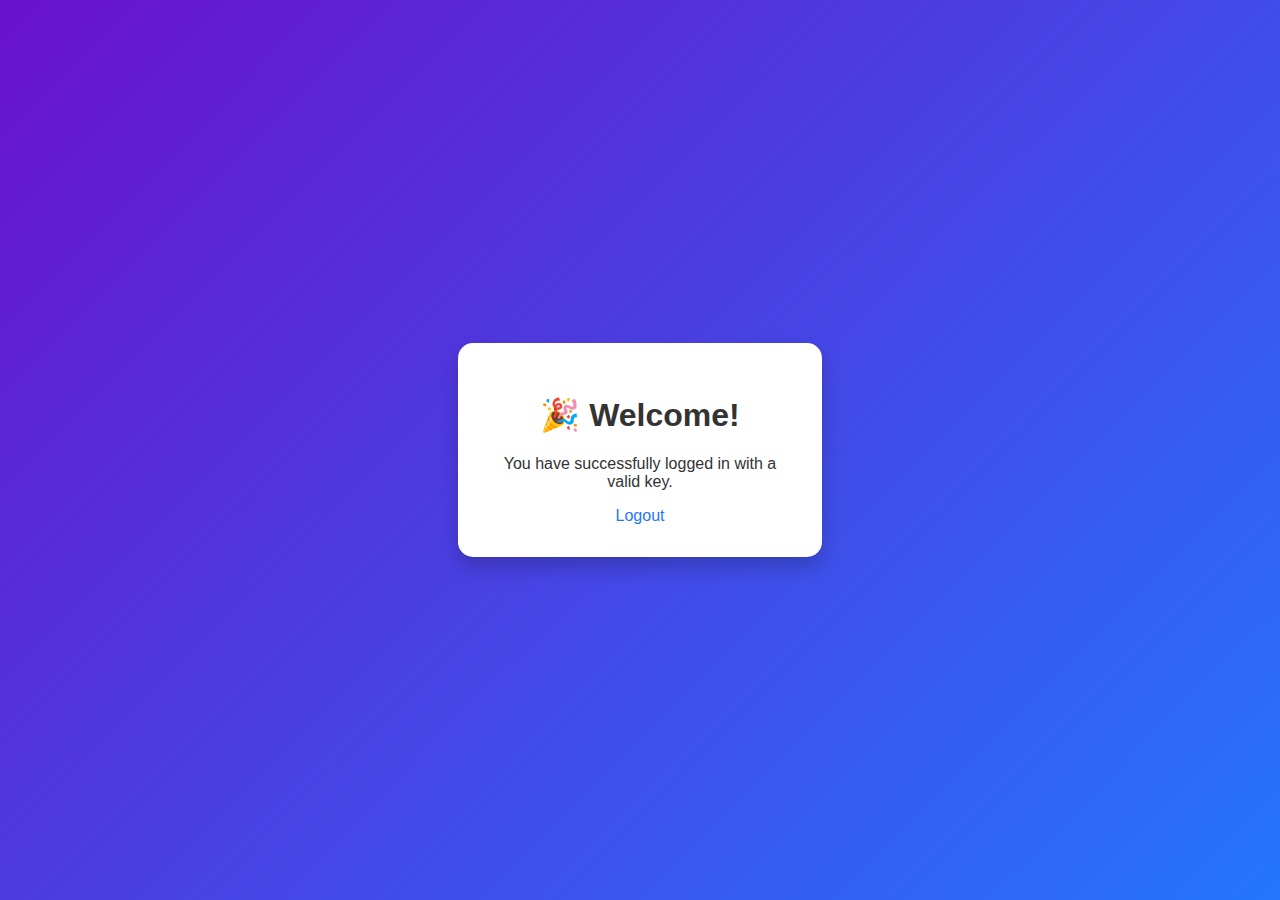
<file: dashboard.html>
<!DOCTYPE html>
<html lang="en">
<head>
  <meta charset="UTF-8">
  <title>User Dashboard</title>
  <link rel="stylesheet" href="style.css">
</head>
<body class="dashboard-page">
  <div class="dashboard-box">
    <h1>🎉 Welcome!</h1>
    <p>You have successfully logged in with a valid key.</p>
    <a href="index.html">Logout</a>
  </div>
</body>
</html>
</file>
<file: style.css>
body {
  font-family: 'Segoe UI', sans-serif;
  margin: 0;
  padding: 0;
  display: flex;
  justify-content: center;
  align-items: center;
  min-height: 100vh;
}

.login-page, .admin-page, .dashboard-page {
  background: linear-gradient(135deg, #6a11cb 0%, #2575fc 100%);
  color: white;
}

.login-box, .admin-box, .dashboard-box {
  background: white;
  color: #333;
  padding: 2em;
  border-radius: 15px;
  box-shadow: 0 10px 20px rgba(0,0,0,0.2);
  width: 300px;
  text-align: center;
}

input {
  width: 100%;
  padding: 0.8em;
  margin: 1em 0;
  border-radius: 10px;
  border: 1px solid #ccc;
}

button {
  padding: 0.8em 1.5em;
  background-color: #2575fc;
  color: white;
  border: none;
  border-radius: 10px;
  cursor: pointer;
}

button:hover {
  background-color: #1a5fe0;
}

a {
  display: block;
  margin-top: 1em;
  color: #2575fc;
  text-decoration: none;
}
</file>
